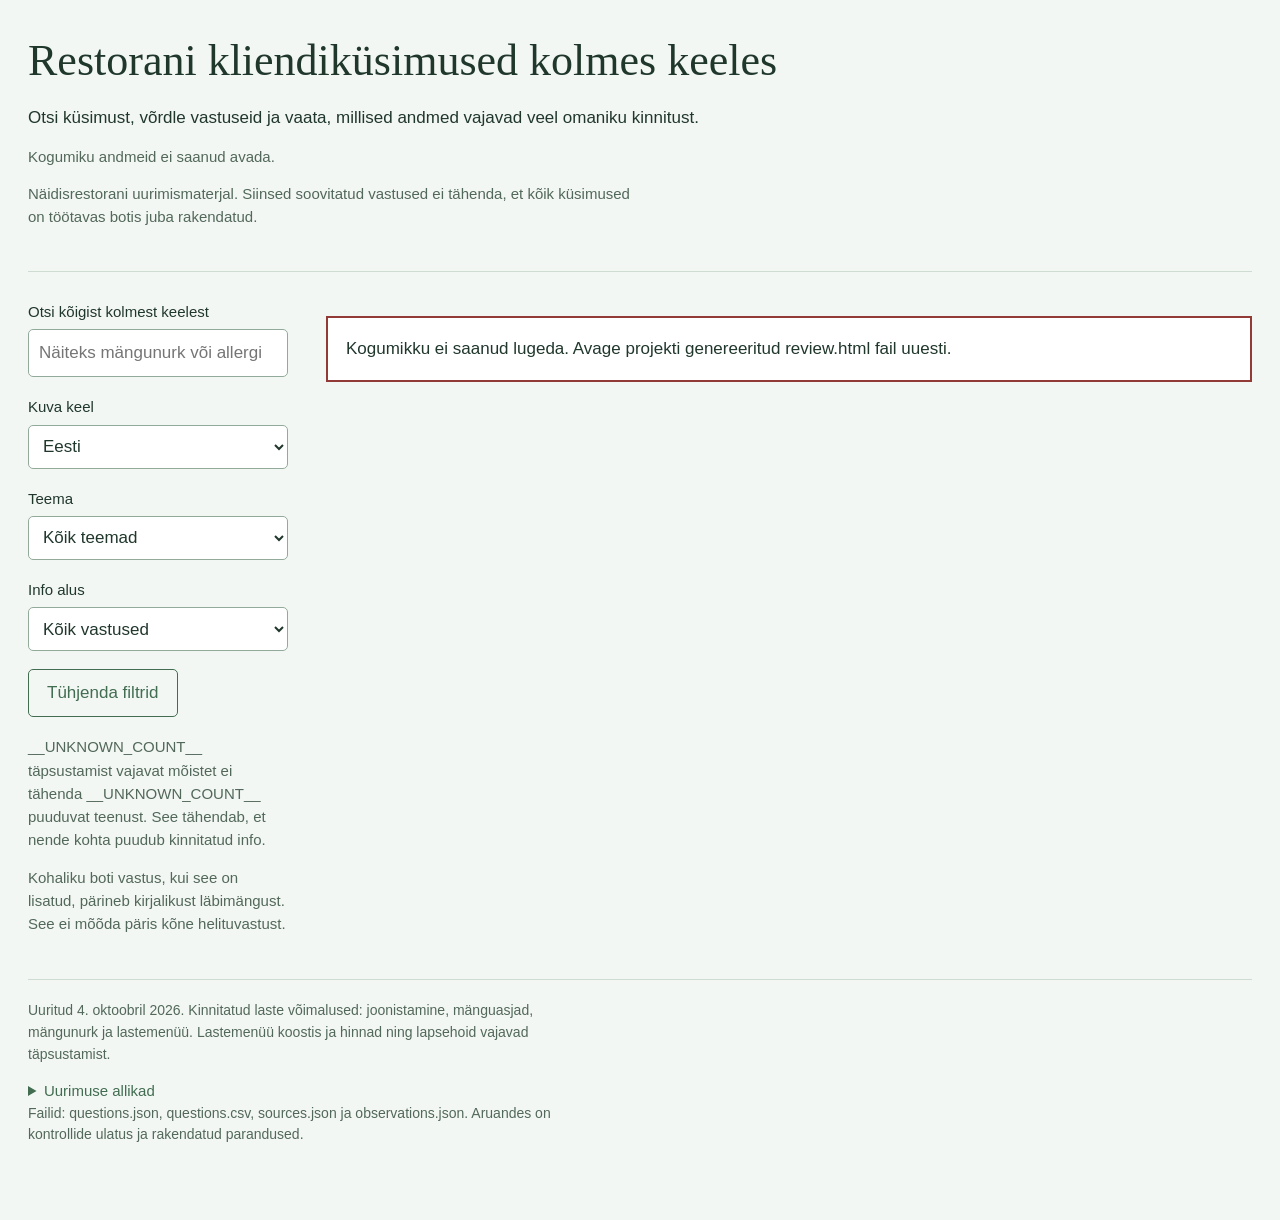
<file: docs/research/restaurant-customer-questions/review-template.html>
<!doctype html>
<html lang="et"><head><meta charset="utf-8"><meta name="viewport" content="width=device-width,initial-scale=1"><title>Restorani kliendiküsimused kolmes keeles</title><link rel="icon" href="data:,">
<style>
:root{color-scheme:light;--bg:#f3f7f4;--ink:#20372c;--accent:#426d51;--muted:#52685a;--line:#cfdcd2;--surface:#fff}
*{box-sizing:border-box}body{margin:0;background:var(--bg);color:var(--ink);font:17px/1.55 "Trebuchet MS",Arial,sans-serif}main{max-width:1280px;margin:auto;padding:36px 28px 60px}h1{font:500 clamp(30px,4vw,44px)/1.15 Cambria,Georgia,serif;margin:0 0 18px;max-width:850px}h2{font-size:21px;line-height:1.4;margin:0 0 12px}p{margin:0 0 14px;max-width:74ch}a{color:var(--accent)}header{padding-bottom:28px;border-bottom:1px solid var(--line)}.scope{color:var(--muted);font-size:15px}.layout{display:grid;grid-template-columns:260px minmax(0,1fr);gap:38px;margin-top:28px}.filters{align-self:start;position:sticky;top:20px}label{display:block;font-size:15px;margin:0 0 6px}.field{margin-bottom:18px}input,select,button{font:inherit;color:inherit;max-width:100%}input,select{background:var(--surface);border:1px solid #92aa99;border-radius:5px;padding:10px;width:100%;min-height:44px}button{border:1px solid var(--accent);border-radius:5px;background:var(--accent);color:white;padding:10px 18px;min-height:44px;cursor:pointer}button.secondary{background:transparent;color:var(--accent)}:focus-visible{outline:3px solid #997214;outline-offset:3px}.result-head{display:flex;gap:15px;align-items:center;justify-content:space-between;margin-bottom:16px}.result-head p{margin:0}.entry{background:white;border:1px solid var(--line);border-radius:8px;padding:24px;margin-bottom:18px;overflow-wrap:anywhere}.meta{display:flex;flex-wrap:wrap;gap:8px 14px;font-size:14px;color:var(--muted);margin-bottom:16px}.status{font-weight:700;color:var(--accent)}.language{border-top:1px solid var(--line);padding-top:16px;margin-top:16px}.language:first-of-type{border-top:0;padding-top:0}.language-title{font-size:14px;color:var(--muted);margin-bottom:6px}.answer{max-width:70ch}.needs{font-size:14px;margin-top:16px;color:var(--muted)}details{margin-top:12px;font-size:15px}summary{cursor:pointer;color:var(--accent)}.observed{padding:12px 0;white-space:pre-wrap}.more{margin:16px 0 30px}.empty{padding:30px;background:white;border:1px solid var(--line);border-radius:8px}.error{padding:18px;border:2px solid #923b36;background:#fff}.hidden,[hidden]{display:none!important}footer{font-size:14px;color:var(--muted);border-top:1px solid var(--line);padding-top:20px;margin-top:30px}.source-list{padding-left:20px}.source-list li{margin-bottom:8px}.skip{position:absolute;top:-90px;left:20px;background:white;padding:10px}.skip:focus{top:10px}code{font:14px/1.5 Consolas,monospace;overflow-wrap:anywhere}@media(max-width:760px){main{padding:26px 18px 40px}.layout{grid-template-columns:1fr;gap:22px}.filters{position:static;display:grid;grid-template-columns:1fr 1fr;gap:12px}.field{margin:0}.field.search{grid-column:1/-1}.filters .notes{grid-column:1/-1}.entry{padding:20px 16px}.result-head{align-items:start}.language h2{font-size:19px}}@media print{.filters,.more,button,.skip,details{display:none}main{padding:0}.layout{display:block}.entry{break-inside:avoid}}
</style></head><body><a class="skip" href="#results">Mine vastuste juurde</a><main><header><h1>Restorani kliendiküsimused kolmes keeles</h1><p>Otsi küsimust, võrdle vastuseid ja vaata, millised andmed vajavad veel omaniku kinnitust.</p><p class="scope" id="scope">Kogumik avaneb…</p><p class="scope">Näidisrestorani uurimismaterjal. Siinsed soovitatud vastused ei tähenda, et kõik küsimused on töötavas botis juba rakendatud.</p></header><div class="layout"><aside class="filters" aria-label="Kogumiku filtrid"><div class="field search"><label for="search">Otsi kõigist kolmest keelest</label><input id="search" type="search" placeholder="Näiteks mängunurk või allergia" autocomplete="off"></div><div class="field"><label for="language">Kuva keel</label><select id="language"><option value="et">Eesti</option><option value="en">English</option><option value="ru">Русский</option><option value="all">Kõik kolm keelt</option></select></div><div class="field"><label for="category">Teema</label><select id="category"><option value="all">Kõik teemad</option></select></div><div class="field"><label for="status">Info alus</label><select id="status"><option value="all">Kõik vastused</option></select></div><div class="notes"><button class="secondary" id="reset" type="button">Tühjenda filtrid</button><p class="scope" style="margin-top:18px">__UNKNOWN_COUNT__ täpsustamist vajavat mõistet ei tähenda __UNKNOWN_COUNT__ puuduvat teenust. See tähendab, et nende kohta puudub kinnitatud info.</p><p class="scope">Kohaliku boti vastus, kui see on lisatud, pärineb kirjalikust läbimängust. See ei mõõda päris kõne helituvastust.</p></div></aside><section id="results" aria-label="Küsimused ja vastused" tabindex="-1"><div class="result-head"><p id="count" role="status" aria-live="polite"></p><button class="secondary" id="expand" type="button">Näita kõiki tulemusi</button></div><div id="error" class="error" role="alert" hidden>Kogumikku ei saanud lugeda. Avage projekti genereeritud review.html fail uuesti.</div><div id="list"></div><button class="more" id="more" type="button" hidden>Näita järgmised 25</button></section></div><footer><p>Uuritud 4. oktoobril 2026. Kinnitatud laste võimalused: joonistamine, mänguasjad, mängunurk ja lastemenüü. Lastemenüü koostis ja hinnad ning lapsehoid vajavad täpsustamist.</p><details><summary>Uurimuse allikad</summary><ul class="source-list" id="sources"></ul></details><p>Failid: questions.json, questions.csv, sources.json ja observations.json. Aruandes on kontrollide ulatus ja rakendatud parandused.</p></footer></main>
<script type="application/json" id="catalog-data">__CATALOG__</script>
<script type="application/json" id="observations-data">__OBSERVATIONS__</script>
<script type="application/json" id="sources-data">__SOURCES__</script>
<script>
'use strict';
const labels={categories:{family:'Lapsed ja pere',accessibility:'Ligipääsetavus',allergens:'Allergeenid ja sobivus',amenities:'Mugavused ja lemmikloomad',booking:'Broneerimine',hours:'Lahtiolekuajad',drinks:'Joogid',emergency:'Kiire abi',events:'Üritused','hours-special':'Eripäevade ajad',location:'Asukoht ja kontakt',menu:'Menüü',payment:'Maksmine',privacy:'Privaatsus',seating:'Lauad ja istekohad',service:'Teenindus',voice:'Kõneabiline'},statuses:{owner_confirmed:'Omaniku kinnitatud',demo_profile:'Demo profiili info',staff_confirmation:'Vajab täpsustamist',workflow_policy:'Süsteemi tegevusreegel',urgent_guidance:'Kiire abi juhis'},languages:{et:'Eesti',en:'English',ru:'Русский'}};
const ui=Object.fromEntries(['search','language','category','status','list','count','more','expand','reset','sources','scope','error'].map(id=>[id,document.getElementById(id)]));let shown=25,catalog,observations;
const el=(tag,text,css)=>{const node=document.createElement(tag);if(text!==undefined)node.textContent=text;if(css)node.className=css;return node;};
const normalize=value=>value.normalize('NFD').replace(/[\u0300-\u036f]/g,'').toLocaleLowerCase();
function render(){const term=normalize(ui.search.value.trim());const entries=catalog.entries.filter(entry=>(ui.category.value==='all'||entry.category===ui.category.value)&&(ui.status.value==='all'||entry.status===ui.status.value)&&(!term||normalize([...Object.values(entry.question),...Object.values(entry.answer),...entry.required_owner_fields].join(' ')).includes(term)));ui.list.replaceChildren();ui.count.textContent=`${entries.length} küsimust, kuvatud ${Math.min(shown,entries.length)}`;ui.more.hidden=entries.length<=shown;ui.expand.hidden=entries.length<=shown;if(!entries.length){const empty=el('div',undefined,'empty');empty.append(el('h2','Sobivaid küsimusi ei leitud'),el('p','Proovige lühemat otsingusõna või tühjendage filtrid.'));ui.list.append(empty);return;}for(const entry of entries.slice(0,shown)){const article=el('article',undefined,'entry');article.dataset.id=entry.id;const meta=el('div',undefined,'meta');meta.append(el('span',labels.statuses[entry.status],'status'),el('span',labels.categories[entry.category]));article.append(meta);const languages=ui.language.value==='all'?['et','en','ru']:[ui.language.value];for(const language of languages){const section=el('section',undefined,'language');section.lang=language;section.append(el('p',labels.languages[language],'language-title'),el('h2',entry.question[language]),el('p',entry.answer[language],'answer'));const observed=observations.get(entry.id+'|'+language);if(observed){const detail=el('details');detail.append(el('summary','Praegune kohaliku boti vastus'),el('div',observed.reply,'observed'));section.append(detail);}article.append(section);}if(entry.required_owner_fields.length){const need=el('div',undefined,'needs');need.append(el('span','Omaniku info: '),el('code',entry.required_owner_fields.join(', ')));article.append(need);}ui.list.append(article);}}
try{catalog=JSON.parse(document.getElementById('catalog-data').textContent);const audit=JSON.parse(document.getElementById('observations-data').textContent);observations=new Map((audit.observations||[]).map(item=>[item.id+'|'+item.language,item]));const sources=JSON.parse(document.getElementById('sources-data').textContent);for(const key of Object.keys(catalog.counts.categories)){const option=el('option',labels.categories[key]||key);option.value=key;ui.category.append(option);}for(const key of Object.keys(catalog.counts.statuses)){const option=el('option',labels.statuses[key]||key);option.value=key;ui.status.append(option);}ui.scope.textContent=`${catalog.counts.concepts} küsimuse mõistet, ${catalog.counts.language_pairs} küsimuse-vastuse paari. Eesti, inglise ja vene keel.`;for(const source of sources.sources){const item=el('li');if(source.url&&source.url.startsWith('https://')){const link=el('a',source.title);link.href=source.url;link.target='_blank';link.rel='noopener noreferrer';item.append(link);}else item.append(el('span',source.title));ui.sources.append(item);}for(const key of ['search','language','category','status'])ui[key].addEventListener(key==='search'?'input':'change',()=>{shown=25;render();});ui.more.addEventListener('click',()=>{shown+=25;render();});ui.expand.addEventListener('click',()=>{shown=catalog.entries.length;render();});ui.reset.addEventListener('click',()=>{ui.search.value='';ui.category.value='all';ui.status.value='all';shown=25;render();ui.search.focus();});render();}catch(error){ui.error.hidden=false;ui.scope.textContent='Kogumiku andmeid ei saanud avada.';ui.expand.hidden=true;console.error('Research catalog could not be loaded');}
</script></body></html>
</file>
